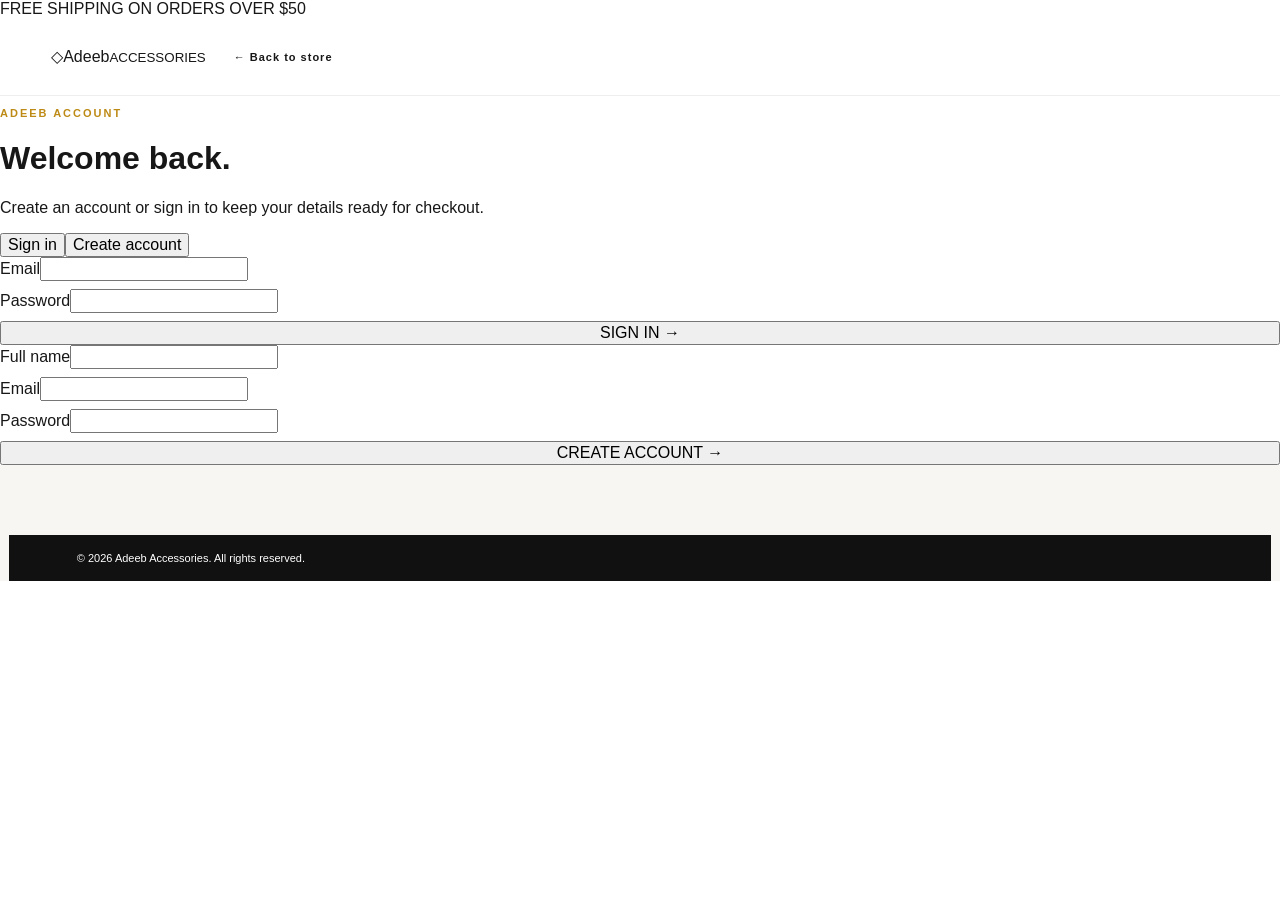
<file: account.html>
<!DOCTYPE html>
<html lang="en"><head><meta charset="UTF-8"><meta name="viewport" content="width=device-width,initial-scale=1.0"><title>Account | Adeeb Accessories</title><link rel="preconnect" href="https://fonts.googleapis.com"><link rel="preconnect" href="https://fonts.gstatic.com" crossorigin><link href="https://fonts.googleapis.com/css2?family=DM+Sans:wght@400;500;600;700&family=Playfair+Display:wght@500;600;700&display=swap" rel="stylesheet"><link rel="stylesheet" href="style.css"></head>
<body><div class="announcement">FREE SHIPPING ON ORDERS OVER $50</div><header class="header"><a class="brand" href="index.html"><span class="brand-mark">◇</span><span>Adeeb<small>ACCESSORIES</small></span></a><a class="text-link" href="index.html">← Back to store</a></header>
<main class="account-page"><div class="account-card"><p class="eyebrow">ADEEB ACCOUNT</p><h1>Welcome back.</h1><p class="muted">Create an account or sign in to keep your details ready for checkout.</p><div class="tabs"><button class="tab active" data-tab="login">Sign in</button><button class="tab" data-tab="signup">Create account</button></div>
<form id="loginForm" class="account-form"><label>Email<input type="email" id="loginEmail" required></label><label>Password<input type="password" id="loginPassword" required minlength="6"></label><button class="primary-btn full">SIGN IN →</button></form>
<form id="signupForm" class="account-form hidden"><label>Full name<input id="signupName" required></label><label>Email<input type="email" id="signupEmail" required></label><label>Password<input type="password" id="signupPassword" required minlength="6"></label><button class="primary-btn full">CREATE ACCOUNT →</button></form><div id="accountMessage"></div></div></main><footer><div class="copyright">© 2026 Adeeb Accessories. All rights reserved.</div></footer><script src="script.js"></script><script>initAccount();</script></body></html>
</file>
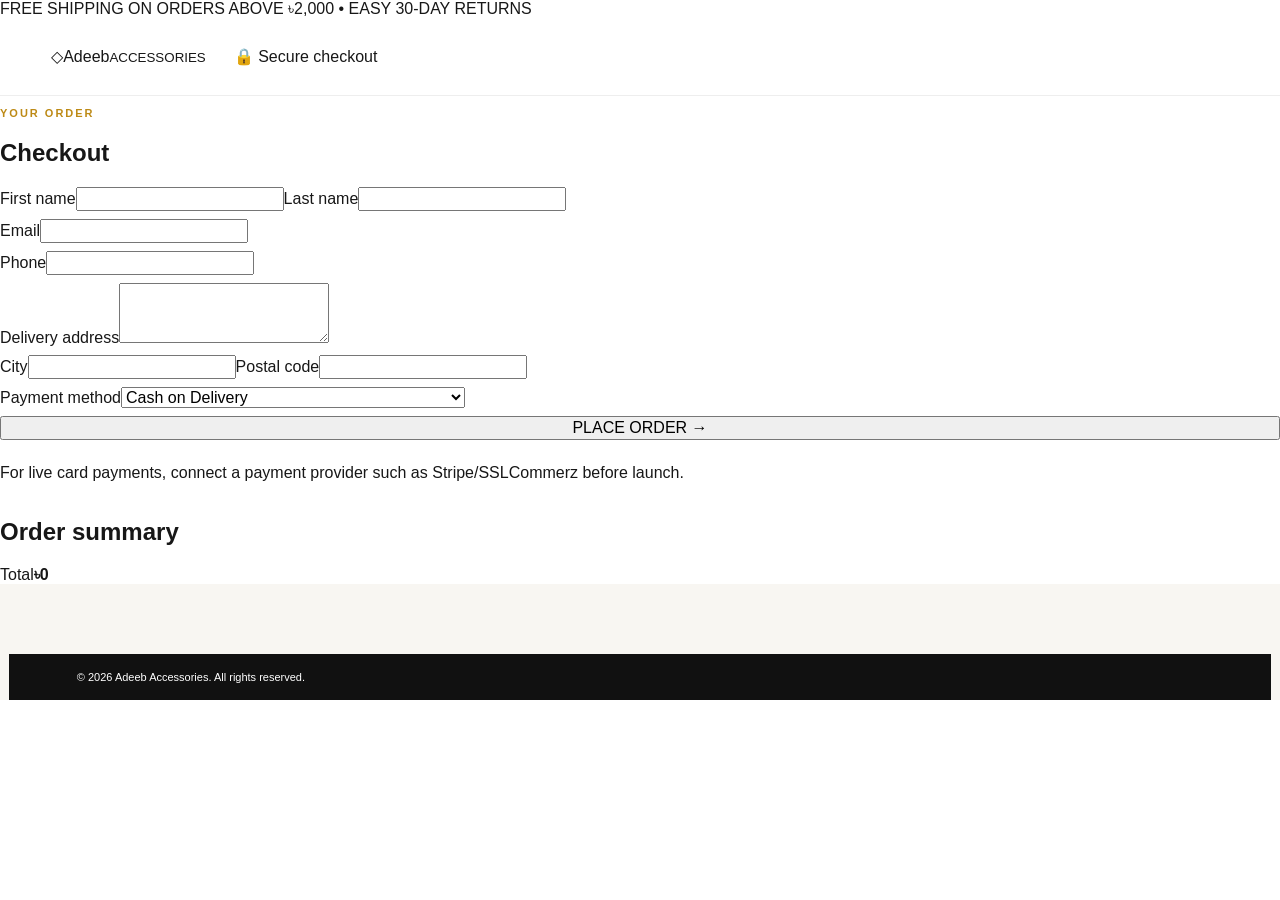
<file: checkout.html>
<!DOCTYPE html><html lang="en"><head><meta charset="UTF-8"><meta name="viewport" content="width=device-width,initial-scale=1.0"><title>Checkout | Adeeb Accessories</title><link rel="preconnect" href="https://fonts.googleapis.com"><link rel="preconnect" href="https://fonts.gstatic.com" crossorigin><link href="https://fonts.googleapis.com/css2?family=DM+Sans:wght@400;500;600;700&family=Playfair+Display:wght@500;600;700&display=swap" rel="stylesheet"><link rel="stylesheet" href="style.css"></head><body><div class="announcement">FREE SHIPPING ON ORDERS ABOVE ৳2,000 <span>•</span> EASY 30-DAY RETURNS</div><header class="header"><a class="brand" href="index.html"><span class="brand-mark">◇</span><span>Adeeb<small>ACCESSORIES</small></span></a><div class="secure-label">🔒 Secure checkout</div></header><main><section class="checkout-wrap"><div><p class="eyebrow">YOUR ORDER</p><h1>Checkout</h1><form id="checkoutForm" class="checkout-form"><div class="form-grid"><label>First name<input name="firstName" required></label><label>Last name<input name="lastName" required></label></div><label>Email<input type="email" name="email" required></label><label>Phone<input type="tel" name="phone" required></label><label>Delivery address<textarea name="address" rows="3" required></textarea></label><div class="form-grid"><label>City<input name="city" required></label><label>Postal code<input name="postal" required></label></div><label>Payment method<select name="payment"><option>Cash on Delivery</option><option>Bank / Mobile payment — arrange after order</option></select></label><button class="primary-btn full" type="submit">PLACE ORDER →</button><p class="form-note">For live card payments, connect a payment provider such as Stripe/SSLCommerz before launch.</p></form></div><aside class="order-summary"><h2>Order summary</h2><div id="checkoutItems"></div><div class="summary-total"><span>Total</span><strong><span id="checkoutTotal">৳0</span></strong></div></aside></section></main><footer><div class="copyright">© 2026 Adeeb Accessories. All rights reserved.</div></footer><script src="script.js"></script><script>initCheckout();</script></body></html>
</file>
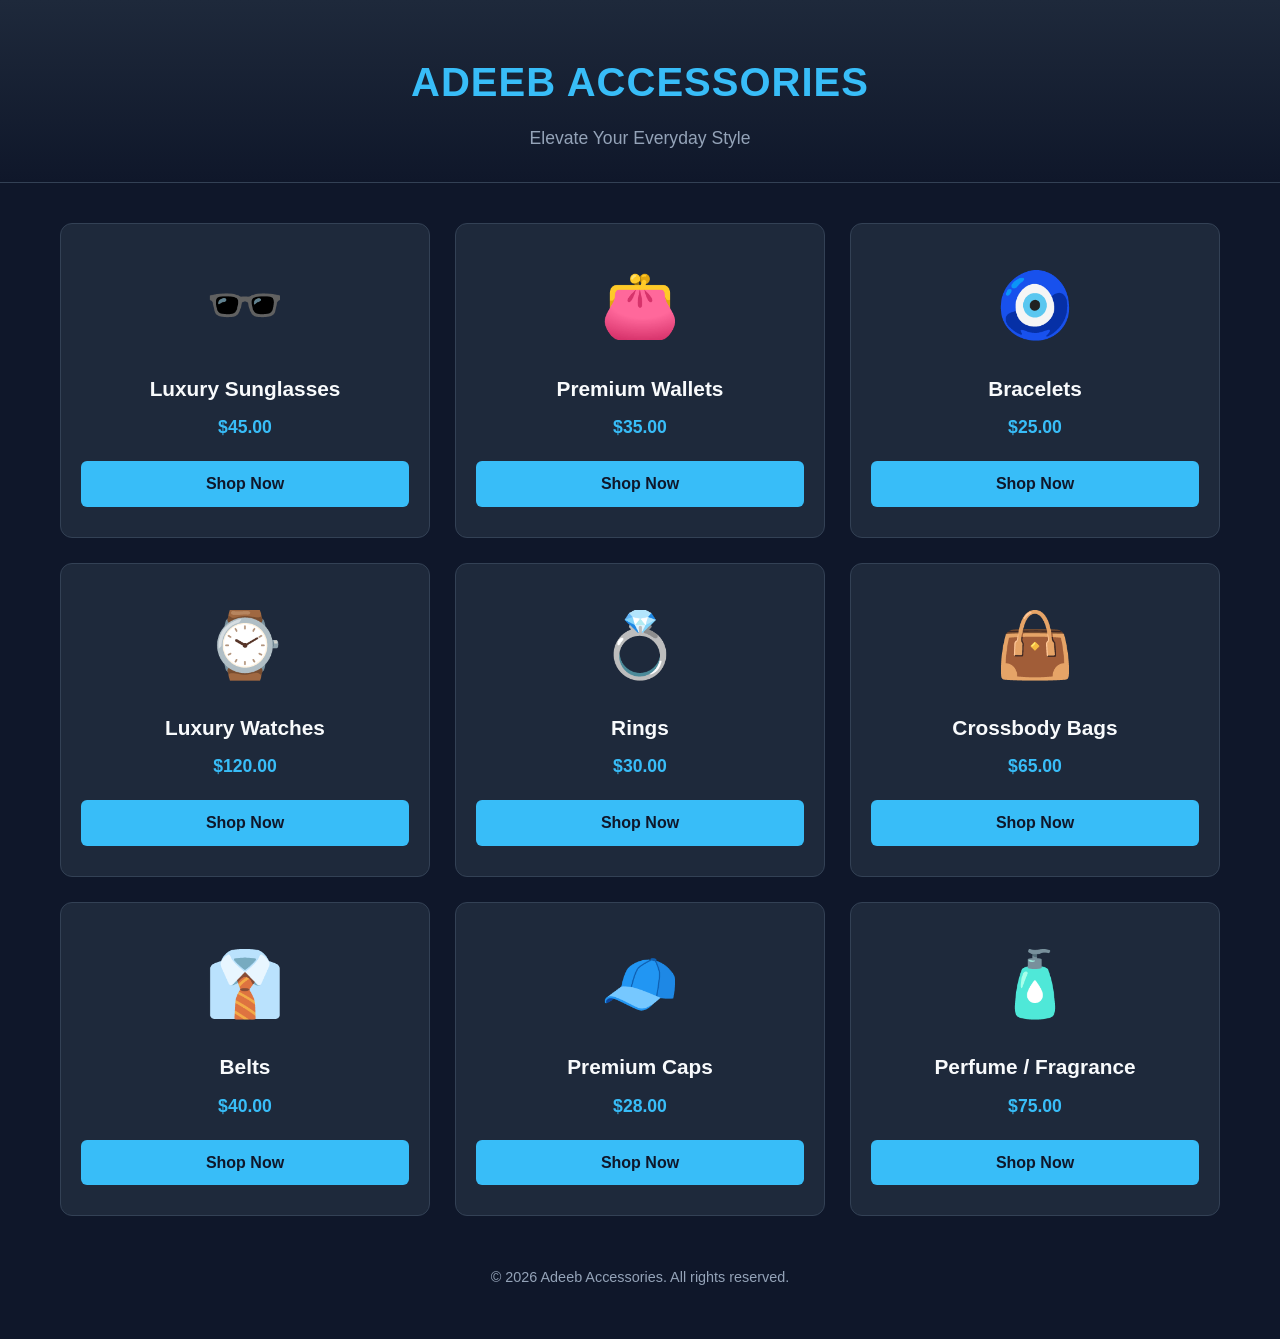
<file: gemini-code-1787953327615.html>
<!DOCTYPE html>
<html lang="en">
<head>
    <meta charset="UTF-8">
    <meta name="viewport" content="width=device-width, initial-scale=1.0">
    <title>Adeeb Accessories | Premium Collection</title>
    <style>
        :root {
            --bg-color: #0f172a;
            --card-bg: #1e293b;
            --text-color: #f8fafc;
            --accent-color: #38bdf8;
            --accent-hover: #0284c7;
            --subtext: #94a3b8;
        }

        * {
            box-sizing: border-box;
            margin: 0;
            padding: 0;
            font-family: 'Segoe UI', Tahoma, Geneva, Verdana, sans-serif;
        }

        body {
            background-color: var(--bg-color);
            color: var(--text-color);
            line-height: 1.6;
            padding-bottom: 50px;
        }

        header {
            text-align: center;
            padding: 50px 20px 30px;
            background: linear-gradient(180deg, #1e293b 0%, #0f172a 100%);
            border-bottom: 1px solid #334155;
        }

        header h1 {
            font-size: 2.5rem;
            letter-spacing: 1px;
            color: var(--accent-color);
            margin-bottom: 10px;
        }

        header p {
            color: var(--subtext);
            font-size: 1.1rem;
        }

        .container {
            max-width: 1200px;
            margin: 40px auto;
            padding: 0 20px;
        }

        .product-grid {
            display: grid;
            grid-template-columns: repeat(auto-fit, minmax(280px, 1fr));
            gap: 25px;
        }

        .product-card {
            background-color: var(--card-bg);
            border: 1px solid #334155;
            border-radius: 12px;
            padding: 30px 20px;
            text-align: center;
            transition: transform 0.2s ease, box-shadow 0.2s ease;
            display: flex;
            flex-direction: column;
            justify-content: space-between;
        }

        .product-card:hover {
            transform: translateY(-5px);
            box-shadow: 0 10px 20px rgba(0, 0, 0, 0.3);
            border-color: var(--accent-color);
        }

        .icon {
            font-size: 4rem;
            margin-bottom: 15px;
        }

        .product-card h3 {
            font-size: 1.3rem;
            margin-bottom: 8px;
        }

        .price {
            font-size: 1.1rem;
            color: var(--accent-color);
            font-weight: bold;
            margin-bottom: 20px;
        }

        .btn {
            background-color: var(--accent-color);
            color: #0f172a;
            border: none;
            padding: 10px 20px;
            border-radius: 6px;
            font-weight: bold;
            cursor: pointer;
            text-decoration: none;
            transition: background-color 0.2s ease;
        }

        .btn:hover {
            background-color: var(--accent-hover);
            color: #ffffff;
        }

        footer {
            text-align: center;
            margin-top: 50px;
            color: var(--subtext);
            font-size: 0.9rem;
        }
    </style>
</head>
<body>

    <header>
        <h1>ADEEB ACCESSORIES</h1>
        <p>Elevate Your Everyday Style</p>
    </header>

    <div class="container">
        <div class="product-grid">

            <div class="product-card">
                <div class="icon">🕶️</div>
                <h3>Luxury Sunglasses</h3>
                <div class="price">$45.00</div>
                <a href="#" class="btn">Shop Now</a>
            </div>

            <div class="product-card">
                <div class="icon">👛</div>
                <h3>Premium Wallets</h3>
                <div class="price">$35.00</div>
                <a href="#" class="btn">Shop Now</a>
            </div>

            <div class="product-card">
                <div class="icon">🧿</div>
                <h3>Bracelets</h3>
                <div class="price">$25.00</div>
                <a href="#" class="btn">Shop Now</a>
            </div>

            <div class="product-card">
                <div class="icon">⌚</div>
                <h3>Luxury Watches</h3>
                <div class="price">$120.00</div>
                <a href="#" class="btn">Shop Now</a>
            </div>

            <div class="product-card">
                <div class="icon">💍</div>
                <h3>Rings</h3>
                <div class="price">$30.00</div>
                <a href="#" class="btn">Shop Now</a>
            </div>

            <div class="product-card">
                <div class="icon">👜</div>
                <h3>Crossbody Bags</h3>
                <div class="price">$65.00</div>
                <a href="#" class="btn">Shop Now</a>
            </div>

            <div class="product-card">
                <div class="icon">👔</div>
                <h3>Belts</h3>
                <div class="price">$40.00</div>
                <a href="#" class="btn">Shop Now</a>
            </div>

            <div class="product-card">
                <div class="icon">🧢</div>
                <h3>Premium Caps</h3>
                <div class="price">$28.00</div>
                <a href="#" class="btn">Shop Now</a>
            </div>

            <div class="product-card">
                <div class="icon">🧴</div>
                <h3>Perfume / Fragrance</h3>
                <div class="price">$75.00</div>
                <a href="#" class="btn">Shop Now</a>
            </div>

        </div>
    </div>

    <footer>
        <p>&copy; 2026 Adeeb Accessories. All rights reserved.</p>
    </footer>

</body>
</html>
</file>
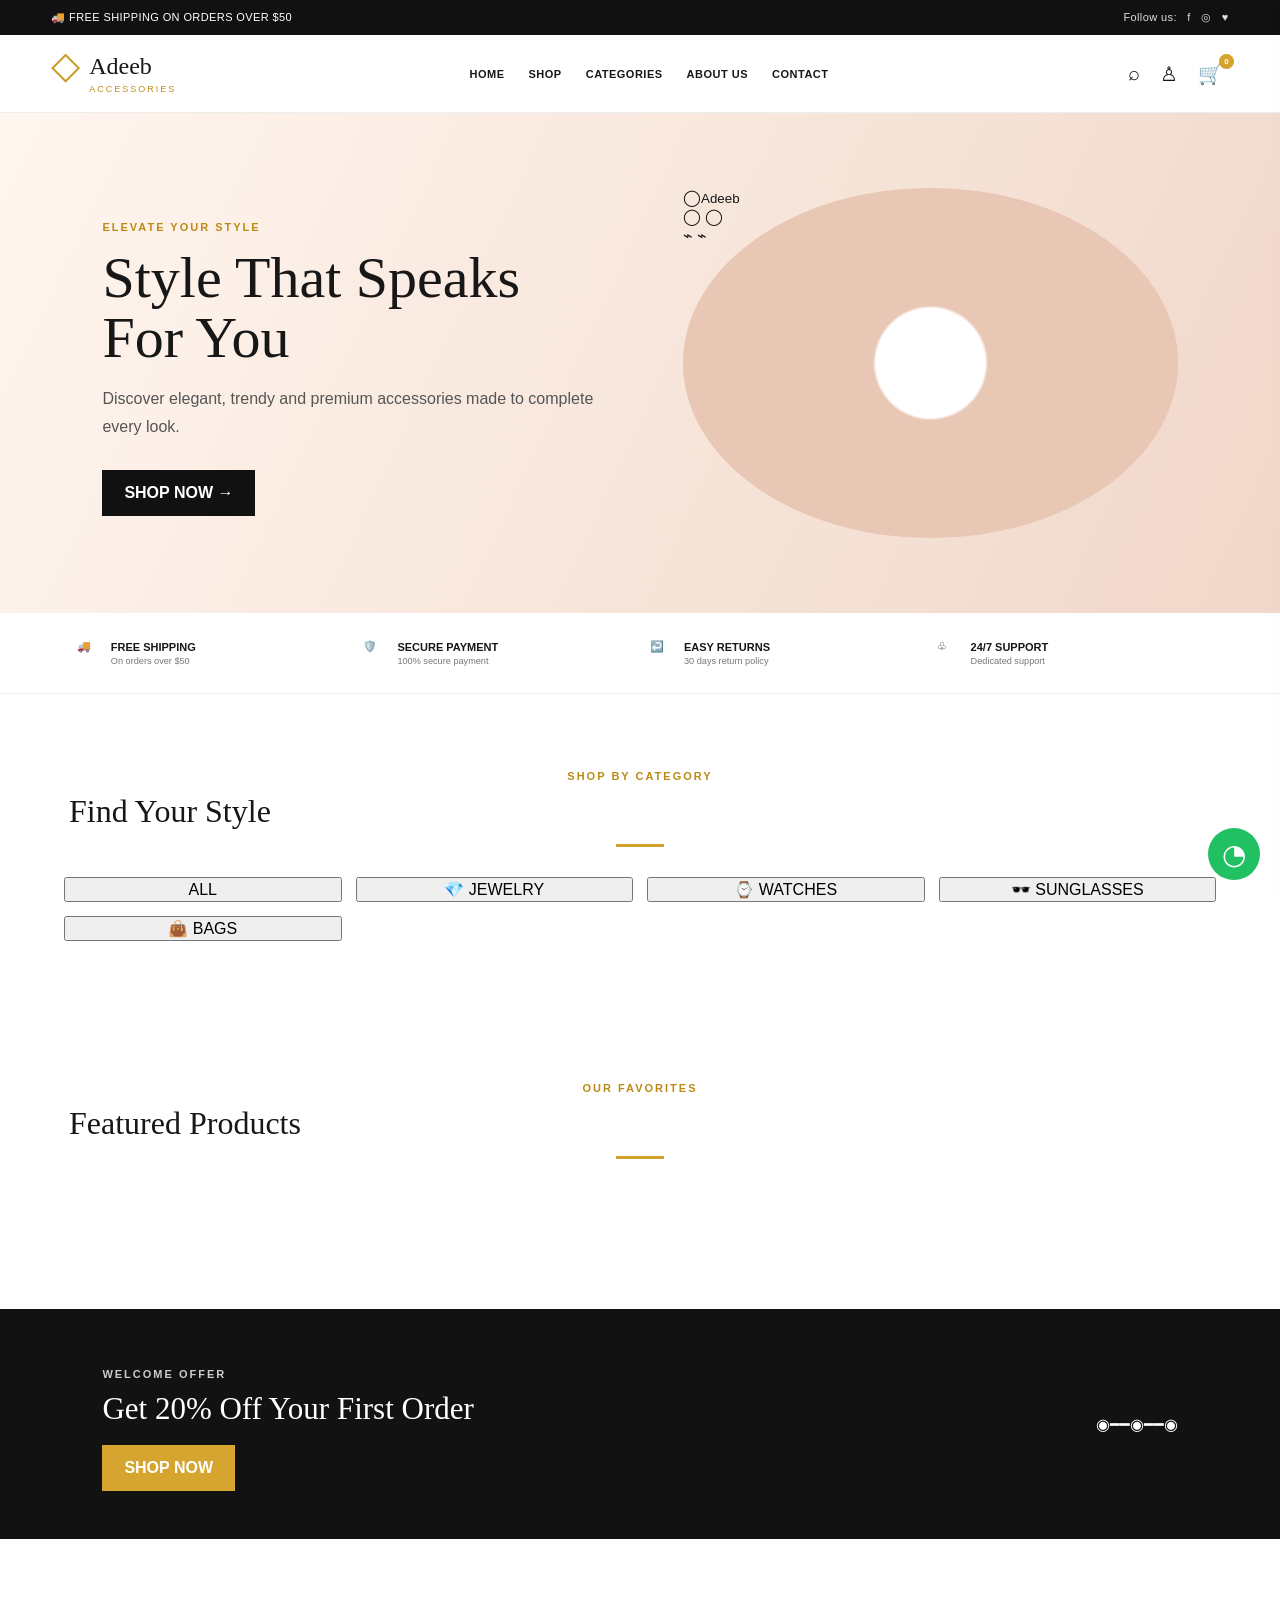
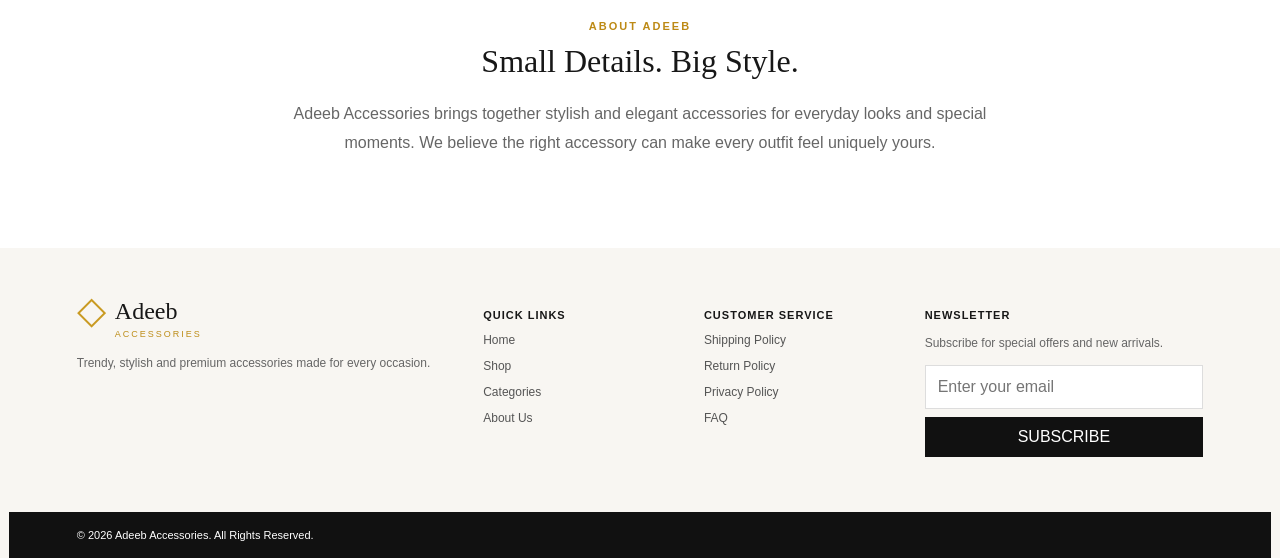
<file: index(1).html>
<!DOCTYPE html>
<html lang="en">
<head>
<meta charset="UTF-8"><meta name="viewport" content="width=device-width, initial-scale=1.0">
<title>Adeeb Accessories</title><link rel="stylesheet" href="style.css">
</head>
<body>
<div class="topbar">🚚 FREE SHIPPING ON ORDERS OVER $50 <span>Follow us: &nbsp; f &nbsp; ◎ &nbsp; ♥</span></div>
<header>
<a class="logo" href="#"><span>◇</span> Adeeb<small>ACCESSORIES</small></a>
<button class="menu" aria-label="Open menu">☰</button>
<nav><a href="#home">HOME</a><a href="#shop">SHOP</a><a href="#categories">CATEGORIES</a><a href="#about">ABOUT US</a><a href="#contact">CONTACT</a></nav>
<div class="icons"><button>⌕</button><button>♙</button><button id="cartBtn">🛒 <b id="cartCount">0</b></button></div>
</header>
<main id="home">
<section class="hero"><div class="hero-copy"><p class="eyebrow">ELEVATE YOUR STYLE</p><h1>Style That Speaks<br>For You</h1><p>Discover elegant, trendy and premium accessories made to complete every look.</p><a class="btn" href="#shop">SHOP NOW →</a></div><div class="hero-art"><div class="watch">◯<small>Adeeb</small></div><div class="rings">◯ ◯</div><div class="chains">⌁ ⌁</div></div></section>
<section class="benefits"><div>🚚 <strong>FREE SHIPPING</strong><small>On orders over $50</small></div><div>🛡️ <strong>SECURE PAYMENT</strong><small>100% secure payment</small></div><div>↩️ <strong>EASY RETURNS</strong><small>30 days return policy</small></div><div>♧ <strong>24/7 SUPPORT</strong><small>Dedicated support</small></div></section>
<section id="categories" class="categories-section"><p class="eyebrow center">SHOP BY CATEGORY</p><h2>Find Your Style</h2><div class="gold-line"></div><div class="categories"><button class="category active" data-category="All">ALL</button><button class="category" data-category="Jewelry">💎 JEWELRY</button><button class="category" data-category="Watches">⌚ WATCHES</button><button class="category" data-category="Sunglasses">🕶️ SUNGLASSES</button><button class="category" data-category="Bags">👜 BAGS</button></div></section>
<section id="shop" class="products-section"><p class="eyebrow center">OUR FAVORITES</p><h2>Featured Products</h2><div class="gold-line"></div><div class="products" id="products"></div></section>
<section id="collections" class="offer"><div><p class="eyebrow">WELCOME OFFER</p><h2>Get 20% Off Your First Order</h2><button class="gold-btn" onclick="scrollToShop()">SHOP NOW</button></div><div class="bracelet-art">◉━━◉━━◉</div></section>
<section id="about" class="about"><p class="eyebrow">ABOUT ADEEB</p><h2>Small Details. Big Style.</h2><p>Adeeb Accessories brings together stylish and elegant accessories for everyday looks and special moments. We believe the right accessory can make every outfit feel uniquely yours.</p></section>
</main>
<footer id="contact"><div><a class="logo" href="#"><span>◇</span> Adeeb<small>ACCESSORIES</small></a><p>Trendy, stylish and premium accessories made for every occasion.</p></div><div><h3>QUICK LINKS</h3><a href="#home">Home</a><a href="#shop">Shop</a><a href="#categories">Categories</a><a href="#about">About Us</a></div><div><h3>CUSTOMER SERVICE</h3><a href="#">Shipping Policy</a><a href="#">Return Policy</a><a href="#">Privacy Policy</a><a href="#">FAQ</a></div><div><h3>NEWSLETTER</h3><p>Subscribe for special offers and new arrivals.</p><form id="newsletter"><input type="email" placeholder="Enter your email" required><button>SUBSCRIBE</button></form></div><div class="copyright">© 2026 Adeeb Accessories. All Rights Reserved.</div></footer>
<div class="cart-panel" id="cartPanel"><div class="cart-head"><h2>Your Cart</h2><button id="closeCart">×</button></div><div id="cartItems"></div><div class="total">Total: $<span id="total">0.00</span></div><button class="checkout" onclick="alert('Demo checkout — connect your payment/order system here.')">CHECKOUT</button></div><div class="overlay" id="overlay"></div><a class="chat" href="https://wa.me/" target="_blank" aria-label="WhatsApp">◔</a><script src="script.js"></script>
</body></html>
</file>
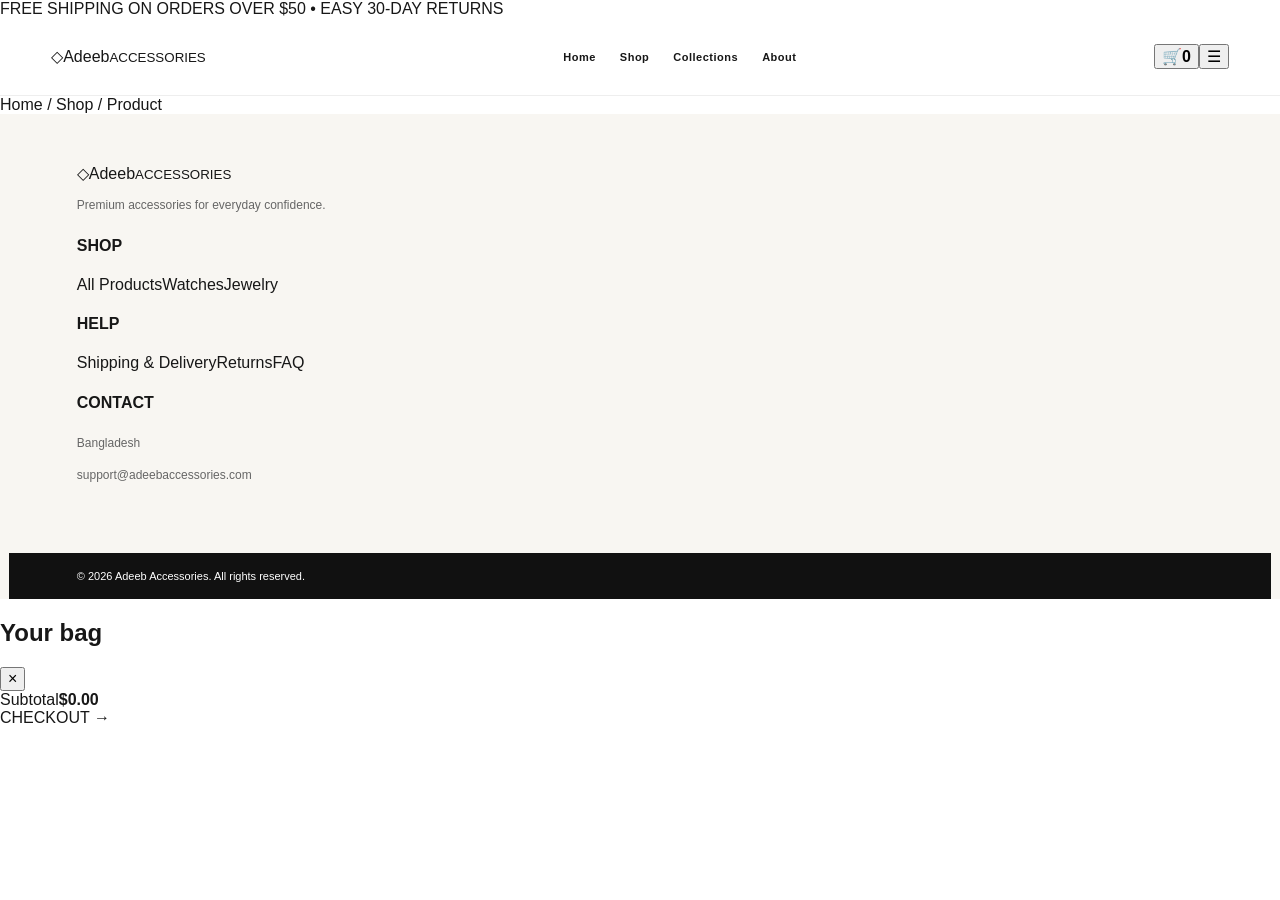
<file: product.html>
<!DOCTYPE html>
<html lang="en"><head><meta charset="UTF-8"><meta name="viewport" content="width=device-width,initial-scale=1.0"><title>Product | Adeeb Accessories</title><link rel="preconnect" href="https://fonts.googleapis.com"><link rel="preconnect" href="https://fonts.gstatic.com" crossorigin><link href="https://fonts.googleapis.com/css2?family=DM+Sans:wght@400;500;600;700&family=Playfair+Display:wght@500;600;700&display=swap" rel="stylesheet"><link rel="stylesheet" href="style.css"></head>
<body>
<div class="announcement">FREE SHIPPING ON ORDERS OVER $50 <span>•</span> EASY 30-DAY RETURNS</div><header class="header"><a class="brand" href="index.html"><span class="brand-mark">◇</span><span>Adeeb<small>ACCESSORIES</small></span></a><nav class="desktop-nav"><a href="index.html">Home</a><a href="shop.html">Shop</a><a href="index.html#collections">Collections</a><a href="index.html#about">About</a></nav><div class="header-actions"><button class="icon-btn cart-trigger" id="cartBtn">🛒<b id="cartCount">0</b></button><button class="menu-btn" id="menuBtn">☰</button></div></header>
<main><div class="breadcrumbs"><a href="index.html">Home</a> / <a href="shop.html">Shop</a> / <span id="crumb">Product</span></div><section class="product-detail" id="productDetail"></section></main>
<footer><div class="footer-main"><div><a class="brand" href="index.html"><span class="brand-mark">◇</span><span>Adeeb<small>ACCESSORIES</small></span></a><p>Premium accessories for everyday confidence.</p></div><div><h4>SHOP</h4><a href="shop.html">All Products</a><a href="shop.html?category=watches">Watches</a><a href="shop.html?category=jewelry">Jewelry</a></div><div><h4>HELP</h4><a href="#">Shipping & Delivery</a><a href="#">Returns</a><a href="#">FAQ</a></div><div><h4>CONTACT</h4><p>Bangladesh</p><p>support@adeebaccessories.com</p></div></div><div class="copyright">© 2026 Adeeb Accessories. All rights reserved.</div></footer>
<aside class="cart-drawer" id="cartDrawer"><div class="drawer-head"><h2>Your bag</h2><button id="closeCart">×</button></div><div id="cartItems"></div><div class="drawer-bottom"><div class="subtotal"><span>Subtotal</span><strong>$<span id="cartTotal">0.00</span></strong></div><a class="primary-btn full" href="checkout.html">CHECKOUT →</a></div></aside><div class="overlay" id="overlay"></div><script src="script.js"></script><script>initProductPage();</script></body></html>
</file>
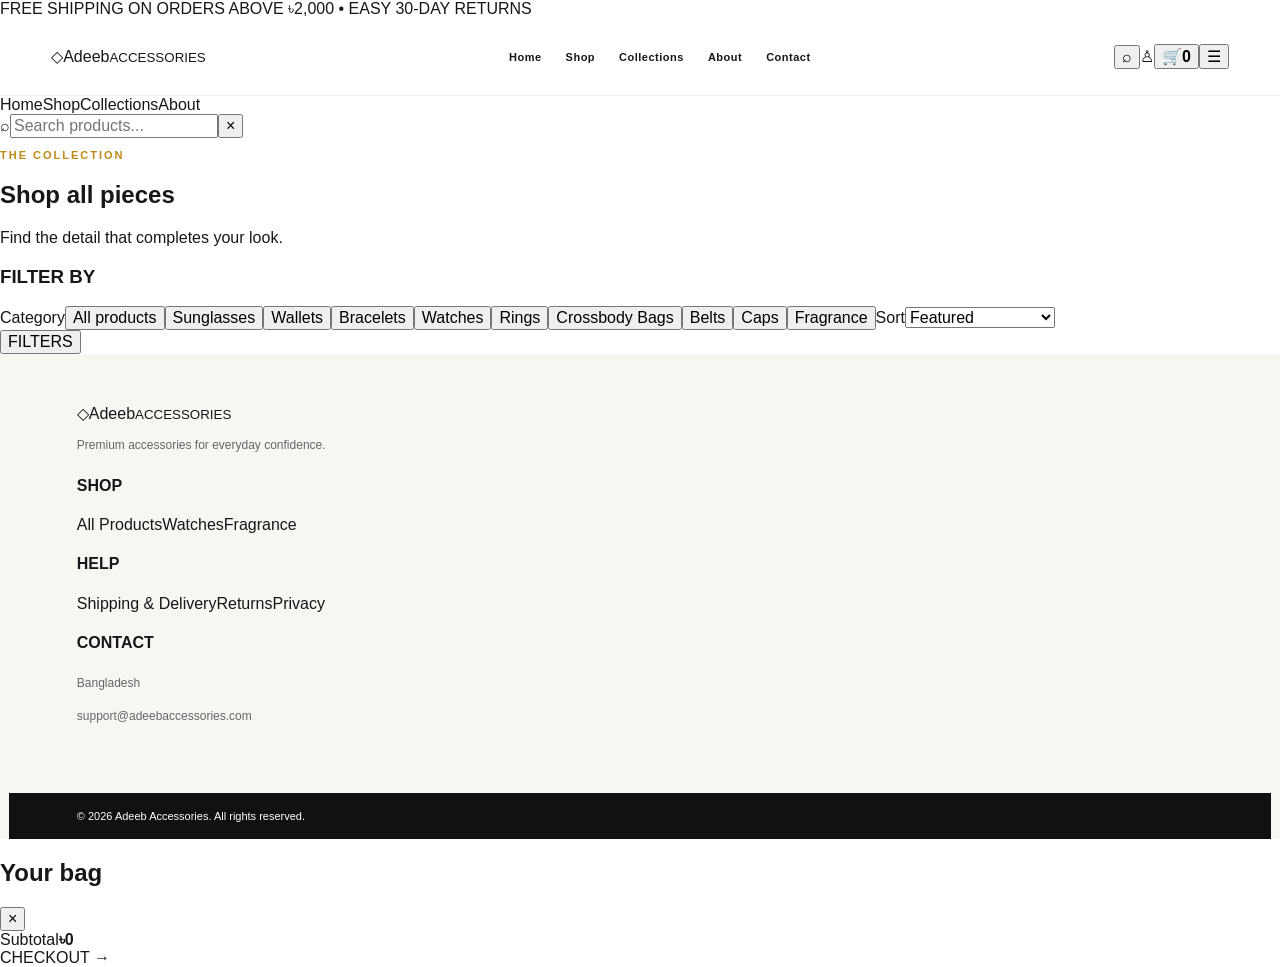
<file: shop.html>
<!DOCTYPE html><html lang="en"><head><meta charset="UTF-8"><meta name="viewport" content="width=device-width,initial-scale=1.0"><title>Shop | Adeeb Accessories</title><link rel="preconnect" href="https://fonts.googleapis.com"><link rel="preconnect" href="https://fonts.gstatic.com" crossorigin><link href="https://fonts.googleapis.com/css2?family=DM+Sans:wght@400;500;600;700&family=Playfair+Display:wght@500;600;700&display=swap" rel="stylesheet"><link rel="stylesheet" href="style.css"></head><body>
<div class="announcement">FREE SHIPPING ON ORDERS ABOVE ৳2,000 <span>•</span> EASY 30-DAY RETURNS</div>
<header class="header"><a class="brand" href="index.html"><span class="brand-mark">◇</span><span>Adeeb<small>ACCESSORIES</small></span></a><nav class="desktop-nav"><a href="index.html">Home</a><a class="active" href="shop.html">Shop</a><a href="index.html#collections">Collections</a><a href="index.html#about">About</a><a href="index.html#contact">Contact</a></nav><div class="header-actions"><button class="icon-btn" id="searchToggle">⌕</button><a class="icon-btn" href="account.html">♙</a><button class="icon-btn cart-trigger" id="cartBtn">🛒<b id="cartCount">0</b></button><button class="menu-btn" id="menuBtn">☰</button></div></header>
<div class="mobile-nav" id="mobileNav"><a href="index.html">Home</a><a href="shop.html">Shop</a><a href="index.html#collections">Collections</a><a href="index.html#about">About</a></div>
<div class="search-bar" id="searchBar"><div class="search-inner"><span>⌕</span><input id="searchInput" placeholder="Search products..."><button id="searchClose">×</button></div></div><div class="search-suggestions" id="searchSuggestions"></div>
<main><section class="page-hero"><p class="eyebrow">THE COLLECTION</p><h1>Shop all pieces</h1><p>Find the detail that completes your look.</p></section>
<section class="section shop-layout"><aside class="filters"><h3>FILTER BY</h3><label>Category</label><button data-filter="all" class="filter active">All products</button><button data-filter="sunglasses" class="filter">Sunglasses</button><button data-filter="wallets" class="filter">Wallets</button><button data-filter="bracelets" class="filter">Bracelets</button><button data-filter="watches" class="filter">Watches</button><button data-filter="rings" class="filter">Rings</button><button data-filter="crossbody-bags" class="filter">Crossbody Bags</button><button data-filter="belts" class="filter">Belts</button><button data-filter="caps" class="filter">Caps</button><button data-filter="fragrance" class="filter">Fragrance</button><label>Sort</label><select id="sortSelect"><option value="featured">Featured</option><option value="low">Price: Low to high</option><option value="high">Price: High to low</option><option value="name">Name A–Z</option></select></aside><div class="shop-results"><div class="results-top"><span id="resultCount"></span><button class="mobile-filter" id="filterToggle">FILTERS</button></div><div class="product-grid" id="shopProducts"></div></div></section></main>
<footer><div class="footer-main"><div><a class="brand" href="index.html"><span class="brand-mark">◇</span><span>Adeeb<small>ACCESSORIES</small></span></a><p>Premium accessories for everyday confidence.</p></div><div><h4>SHOP</h4><a href="shop.html">All Products</a><a href="shop.html?category=watches">Watches</a><a href="shop.html?category=fragrance">Fragrance</a></div><div><h4>HELP</h4><a href="#">Shipping & Delivery</a><a href="#">Returns</a><a href="#">Privacy</a></div><div><h4>CONTACT</h4><p>Bangladesh</p><p>support@adeebaccessories.com</p></div></div><div class="copyright">© 2026 Adeeb Accessories. All rights reserved.</div></footer>
<aside class="cart-drawer" id="cartDrawer"><div class="drawer-head"><h2>Your bag</h2><button id="closeCart">×</button></div><div id="cartItems"></div><div class="drawer-bottom"><div class="subtotal"><span>Subtotal</span><strong><span id="cartTotal">৳0</span></strong></div><a class="primary-btn full" href="checkout.html">CHECKOUT →</a></div></aside><div class="overlay" id="overlay"></div>
<script src="script.js"></script><script>initShopPage();</script></body></html>
</file>
<file: style.css>
*{box-sizing:border-box}html{scroll-behavior:smooth}body{margin:0;font-family:Arial,Helvetica,sans-serif;color:#171717;background:#fff;transition:.25s}body.dark{background:#101010;color:#f4f4f4}a{text-decoration:none;color:inherit}button,input,textarea,select{font:inherit}.topbar{background:#111;color:#fff;padding:11px 4%;font-size:11px;letter-spacing:.4px}.topbar span{float:right;color:#ddd}header{height:78px;display:flex;align-items:center;gap:28px;padding:0 4%;border-bottom:1px solid #eee;background:#fff;position:sticky;top:0;z-index:30}body.dark header{background:#151515;border-color:#292929}.logo{font-family:Georgia,serif;font-size:24px;position:relative;display:inline-block;padding-left:38px;white-space:nowrap}.logo span{position:absolute;left:0;font-size:38px;line-height:24px;color:#c99a22}.logo small{display:block;font:9px Arial,sans-serif;letter-spacing:2px;color:#bd8d19;margin-top:4px}nav{display:flex;gap:24px;margin:auto;font-size:11px;font-weight:bold;letter-spacing:.5px}nav a:hover{color:#c99a22}.icons{display:flex;gap:8px}.icons button,.menu{border:0;background:none;font-size:20px;cursor:pointer;position:relative;color:inherit}.icons b{position:absolute;background:#d3a32c;color:#fff;border-radius:50%;font-size:8px;padding:3px 5px;top:-7px;right:-5px}.menu{display:none}.searchbar{display:none;position:fixed;top:78px;left:0;right:0;background:#fff;padding:15px 7%;z-index:29;border-bottom:1px solid #ddd;box-shadow:0 8px 20px #0001}.searchbar.open{display:block}.searchbar input{width:100%;padding:14px 45px 14px 16px;border:1px solid #ddd}.searchbar>button{position:absolute;right:8%;top:23px;border:0;background:none;font-size:22px}.searchbar #suggestions{position:absolute;left:7%;right:7%;background:#fff;box-shadow:0 10px 25px #0002}.searchbar #suggestions button{display:block;width:100%;text-align:left;padding:10px;border:0;background:#fff;cursor:pointer}.hero{min-height:500px;background:linear-gradient(115deg,#fff6ef,#f0d7c9);display:flex;align-items:center;padding:60px 8%;overflow:hidden}.hero-copy{width:54%;z-index:2}.eyebrow{color:#bd8a16;letter-spacing:2px;font-size:11px;font-weight:bold}.hero h1{font:58px Georgia,serif;line-height:1.04;margin:15px 0}.hero h1 em{color:#bd8a16;font-style:normal}.hero-copy>p:not(.eyebrow){font-size:16px;line-height:1.8;max-width:510px;color:#555}.hero-actions{display:flex;gap:10px;flex-wrap:wrap}.btn,.gold-btn,.checkout{display:inline-block;background:#111;color:#fff;border:0;padding:14px 22px;font-weight:bold;cursor:pointer;margin-top:12px}.ghost-btn{border:1px solid #222;background:transparent;padding:13px 20px;margin-top:12px;cursor:pointer}.hero-art{height:350px;flex:1;position:relative;background:radial-gradient(circle,#fff 0 18%,transparent 19%),#e9c7b5;border-radius:50%;max-width:500px}.hero-card{position:absolute;left:31%;top:23%;width:180px;height:220px;border-radius:18px;background:linear-gradient(145deg,#fff,#e5e5e5);box-shadow:0 25px 50px #0002;display:grid;place-items:center;font-size:70px;color:#b78622}.hero-card strong{font:20px Georgia,serif;color:#222;margin-top:-45px}.hero-card small{font:8px Arial;letter-spacing:3px;color:#777;margin-top:-85px}.float-ring{position:absolute;left:9%;bottom:19%;font-size:70px;color:#b78622}.float-chain{position:absolute;right:8%;bottom:12%;font-size:75px;color:#b78622;transform:rotate(-20deg)}.benefits{display:grid;grid-template-columns:repeat(4,1fr);padding:27px 6%;gap:20px;border-bottom:1px solid #eee}.benefits div{display:grid;grid-template-columns:34px 1fr;align-items:center;font-size:11px}.benefits small{grid-column:2;color:#777;margin-top:3px}.categories-section,.products-section,.reviews{padding:65px 5%}.center{text-align:center}.categories-section h2,.products-section h2,.reviews h2,.about h2{font:32px Georgia,serif;margin:5px}.gold-line{width:48px;height:3px;background:#d2a12a;margin:14px auto 30px}.categories{display:grid;grid-template-columns:repeat(4,1fr);gap:14px}.category-card{border:1px solid #eee;background:#fafafa;padding:20px;text-align:left;cursor:pointer;min-height:125px;transition:.2s}.category-card:hover{transform:translateY(-3px);box-shadow:0 10px 25px #0001;border-color:#d4a32c}.category-card span{display:block;font-size:28px;margin-bottom:13px}.category-card strong{display:block;font-size:13px}.category-card small{display:block;color:#888;margin-top:6px}.section-head{display:flex;align-items:end;justify-content:space-between}.view-wishlist{border:1px solid #ddd;background:#fff;padding:10px 14px;cursor:pointer}.shop-tools{display:flex;gap:12px;justify-content:space-between;align-items:center;margin:25px 0}.filter-chips{display:flex;gap:7px;overflow:auto;padding-bottom:5px}.filter-chips button{white-space:nowrap;border:1px solid #ddd;background:#fff;padding:8px 12px;border-radius:20px;cursor:pointer;font-size:11px}.filter-chips button.active,.filter-chips button:hover{background:#111;color:#fff;border-color:#111}.shop-tools select{padding:9px;border:1px solid #ddd;background:#fff}.products{display:grid;grid-template-columns:repeat(4,1fr);gap:24px}.product{position:relative}.product-img{width:100%;height:250px;border:0;background:linear-gradient(135deg,#f6f6f6,#e7e7e7);display:flex;align-items:center;justify-content:center;font-size:82px;color:#bb8c24;cursor:pointer}.badge{position:absolute;top:10px;left:10px;background:#111;color:#fff;padding:6px 8px;font-size:9px;z-index:2}.wish{position:absolute;right:10px;top:10px;border:0;background:#fff;border-radius:50%;width:32px;height:32px;font-size:18px;cursor:pointer;z-index:3}.wish.selected{color:#c98d16}.product-cat{font-size:9px;text-transform:uppercase;letter-spacing:1px;color:#9a7b38;margin-top:13px}.product h3{font-size:14px;font-weight:normal;margin:7px 0}.price{font-weight:bold}.stars{color:#d39e18;font-size:12px;margin:8px 0}.stars span{color:#777}.add{width:100%;padding:11px;background:#111;color:#fff;border:0;cursor:pointer}.add:hover,.btn:hover,.checkout:hover{background:#c99a22}.load-more{display:block;margin:30px auto 0;padding:12px 24px;background:#fff;border:1px solid #222;cursor:pointer}.empty-state{text-align:center;grid-column:1/-1;padding:60px;color:#777}.split-feature{margin:10px 5% 0;background:#f2ece5;display:flex;justify-content:space-between;align-items:center;padding:50px 7%}.split-feature h2{font:38px Georgia,serif;margin:8px 0}.split-feature p:not(.eyebrow){color:#666}.text-link{font-size:11px;font-weight:bold;letter-spacing:1px}.feature-art{font-size:65px;color:#bd8a16}.offer{background:#121212;color:#fff;display:flex;align-items:center;justify-content:space-between;padding:48px 8%;margin-top:55px}.offer h2{font:31px Georgia,serif;margin:6px 0}.offer p{color:#ccc}.gold-btn{background:#d5a52f}.offer-box{border:1px dashed #d5a52f;padding:25px 35px;text-align:center;color:#d5a52f;font-weight:bold;font-size:20px}.offer-box small{font:8px Arial;letter-spacing:2px}.review-grid{display:grid;grid-template-columns:repeat(3,1fr);gap:18px}.review-grid article{border:1px solid #eee;padding:25px}.review-grid p{line-height:1.7;color:#666}.review-grid strong{font-size:11px}.about{padding:70px 12%;text-align:center}.about p:last-child{max-width:700px;margin:20px auto;line-height:1.8;color:#666}footer{background:#f8f6f2;padding:50px 6% 0;display:grid;grid-template-columns:2fr 1fr 1fr 1.5fr;gap:35px}footer h3{font-size:11px;letter-spacing:1px}footer>div>a:not(.logo){display:block;font-size:12px;margin:12px 0;color:#555}footer p{color:#666;font-size:12px;line-height:1.7}form{display:flex;flex-direction:column;gap:8px}footer input{padding:12px;border:1px solid #ddd}footer form button{padding:11px;background:#111;color:#fff;border:0}.copyright{grid-column:1/-1;background:#111;color:#fff;margin:20px -6% 0;padding:17px 6%;font-size:11px}.cart-panel{position:fixed;right:-440px;top:0;width:410px;height:100vh;background:#fff;color:#171717;z-index:60;padding:25px;box-shadow:-8px 0 30px #0002;transition:.3s;overflow:auto}.cart-panel.open{right:0}.cart-head{display:flex;justify-content:space-between;align-items:center}.cart-head button,.modal-close{border:0;background:none;font-size:28px;cursor:pointer}.cart-row{display:flex;gap:12px;align-items:center;border-bottom:1px solid #eee;padding:14px 0}.cart-icon{font-size:30px}.cart-info{flex:1}.cart-info strong,.cart-info small{display:block}.cart-info small{margin-top:5px;color:#777}.remove{border:0;background:none;font-size:22px;cursor:pointer}.qty{display:flex;align-items:center;gap:9px;margin-top:8px}.qty button{width:24px;height:24px;border:1px solid #ddd;background:#fff;cursor:pointer}.empty-cart{text-align:center;padding:50px 10px;color:#777}.shipping-progress{margin:18px 0;padding:12px;background:#f7f3ec;font-size:11px}.coupon{display:flex;gap:6px;margin:15px 0}.coupon input{flex:1;padding:11px;border:1px solid #ddd}.coupon button{border:0;background:#111;color:#fff;padding:0 13px}.total{font-size:20px;font-weight:bold;margin:22px 0}.checkout{width:100%}.overlay{display:none;position:fixed;inset:0;background:#0008;z-index:50}.overlay.show{display:block}.modal{display:none;position:fixed;inset:0;z-index:70;place-items:center;padding:20px}.modal.open{display:grid}.modal-card{position:relative;background:#fff;color:#171717;width:min(520px,94vw);max-height:90vh;overflow:auto;padding:32px;box-shadow:0 20px 70px #0005}.modal-card h2{font:30px Georgia,serif;margin:8px 0 20px}.modal-card input,.modal-card textarea,.modal-card select{width:100%;padding:12px;border:1px solid #ddd;margin:6px 0}.modal-card textarea{min-height:90px;resize:vertical}.product-detail{text-align:center}.detail-icon{height:220px;background:#f3f3f3;display:grid;place-items:center;font-size:90px;color:#bd8a16}.detail-price{font-size:23px}.summary-line{display:flex;justify-content:space-between;border-top:1px solid #eee;padding:10px 0}.tracking{margin-top:20px;border-top:1px solid #eee;padding-top:12px}.track-step{padding:12px;border-left:3px solid #ddd;margin:7px 0}.track-step.done,.track-step.active{border-color:#d09b22}.success{background:#f0f7ed;padding:15px;margin-top:15px}.chat{position:fixed;right:20px;bottom:20px;background:#21c063;color:#fff;width:52px;height:52px;border-radius:50%;display:grid;place-items:center;font-size:28px;z-index:40}.toast{position:fixed;left:50%;bottom:25px;transform:translate(-50%,20px);background:#111;color:#fff;padding:12px 18px;border-radius:4px;opacity:0;pointer-events:none;transition:.25s;z-index:100;font-size:12px}.toast.show{opacity:1;transform:translate(-50%,0)}body.dark .categories-section,body.dark .products-section,body.dark .reviews{background:#101010}body.dark .category-card,body.dark .view-wishlist,body.dark .filter-chips button,body.dark .shop-tools select,body.dark .load-more{background:#171717;color:#eee;border-color:#333}body.dark .product-img{background:linear-gradient(135deg,#1b1b1b,#292929)}body.dark .split-feature{background:#1c1916}body.dark footer{background:#151515}body.dark footer a,body.dark footer p,body.dark .about p:last-child{color:#aaa}body.dark .modal-card{background:#181818;color:#eee}body.dark .modal-card input,body.dark .modal-card textarea,body.dark .modal-card select{background:#111;color:#eee;border-color:#333}
@media(max-width:900px){nav{gap:13px}.hero h1{font-size:48px}.categories{grid-template-columns:repeat(3,1fr)}.products{grid-template-columns:repeat(3,1fr)}.benefits{grid-template-columns:repeat(2,1fr)}footer{grid-template-columns:1fr 1fr}.review-grid{grid-template-columns:1fr}}
@media(max-width:700px){.topbar span{display:none}header{height:70px;gap:12px}.menu{display:block;order:2}nav{display:none;position:absolute;top:70px;left:0;right:0;background:#fff;flex-direction:column;padding:20px 6%;gap:18px;box-shadow:0 8px 20px #0001}body.dark nav{background:#151515}nav.open{display:flex}.icons{margin-left:auto}.logo{font-size:20px;padding-left:32px}.logo span{font-size:32px}.hero{padding:45px 7%;display:block}.hero-copy{width:100%}.hero h1{font-size:40px}.hero-art{height:240px;margin:35px auto 0}.hero-card{transform:scale(.78);left:25%;top:8%}.benefits{padding:25px 6%}.categories{grid-template-columns:1fr 1fr}.products{grid-template-columns:1fr 1fr;gap:16px}.product-img{height:205px;font-size:65px}.shop-tools{display:block}.filter-chips{margin-bottom:10px}.section-head{align-items:start}.split-feature{margin:0 5%;display:block}.feature-art{margin-top:25px}.offer{display:block}.offer-box{margin-top:25px;width:max-content}.cart-panel{width:92%}}
@media(max-width:480px){.categories{grid-template-columns:1fr 1fr}.products{grid-template-columns:1fr}.product-img{height:260px}.hero h1{font-size:35px}.benefits{grid-template-columns:1fr}.section-head{display:block}.view-wishlist{margin-top:12px}.review-grid{grid-template-columns:1fr}footer{grid-template-columns:1fr}.copyright{grid-column:1}.hero-actions{display:block}.ghost-btn,.btn{width:100%;text-align:center}}
</file>
